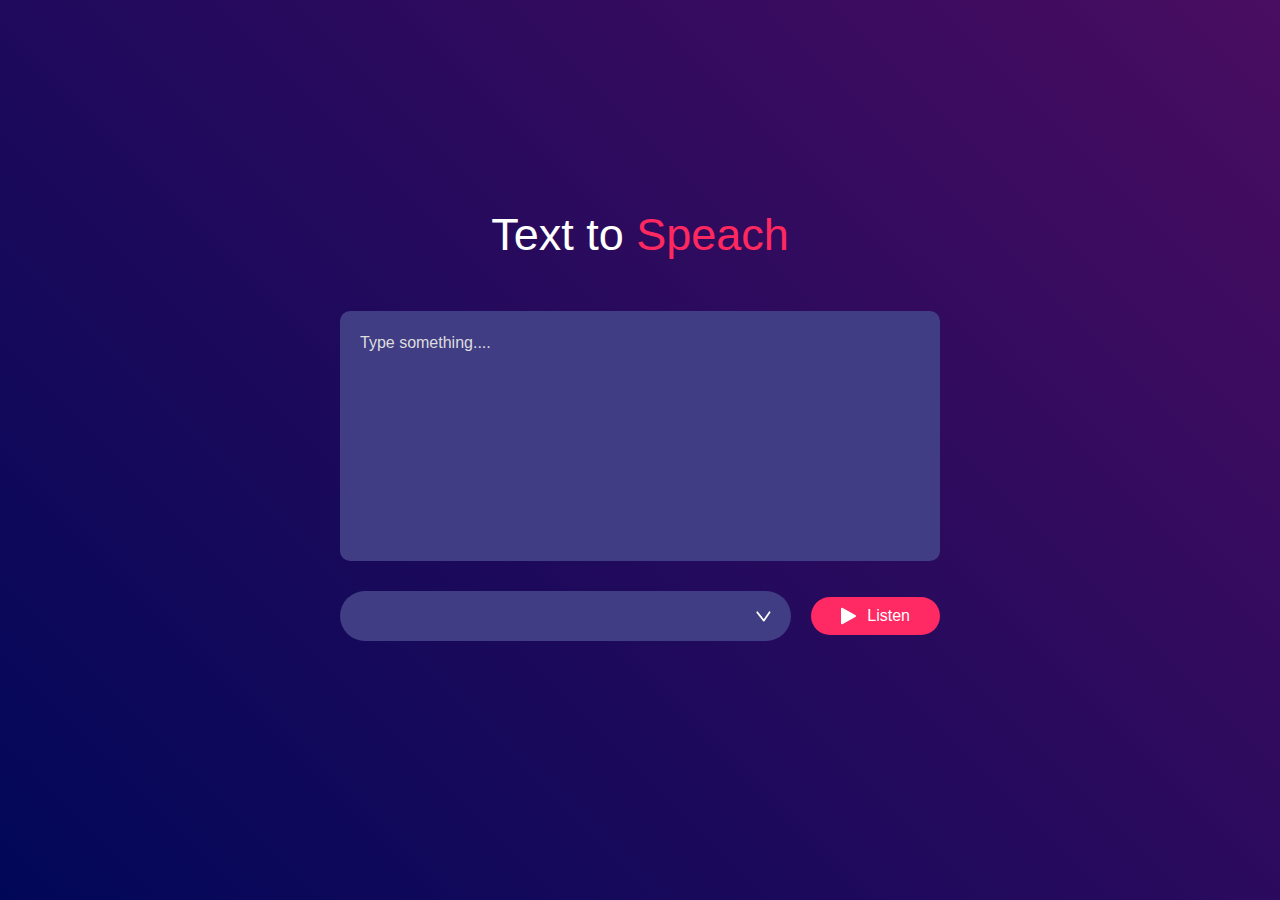
<file: text to speach/index.html>
<!DOCTYPE html>
<html>
    <head>
        <meta name="viewport" content="width=device-width, initial-scale=1.0">
        <title>Text to Speach Converter</title>
        <link rel="stylesheet" href="style.css">
    </head>
    <body>

        <div class="hero">
            <h1>Text to <span>Speach</span></h1>
            <textarea placeholder="Type something...."></textarea>
            <div class="row">
                <select></select>
                <button><img src="images/play.png">Listen</button>
            </div>   
        </div>
        <script src="script.js"></script>
    </body>
</html>
</file>
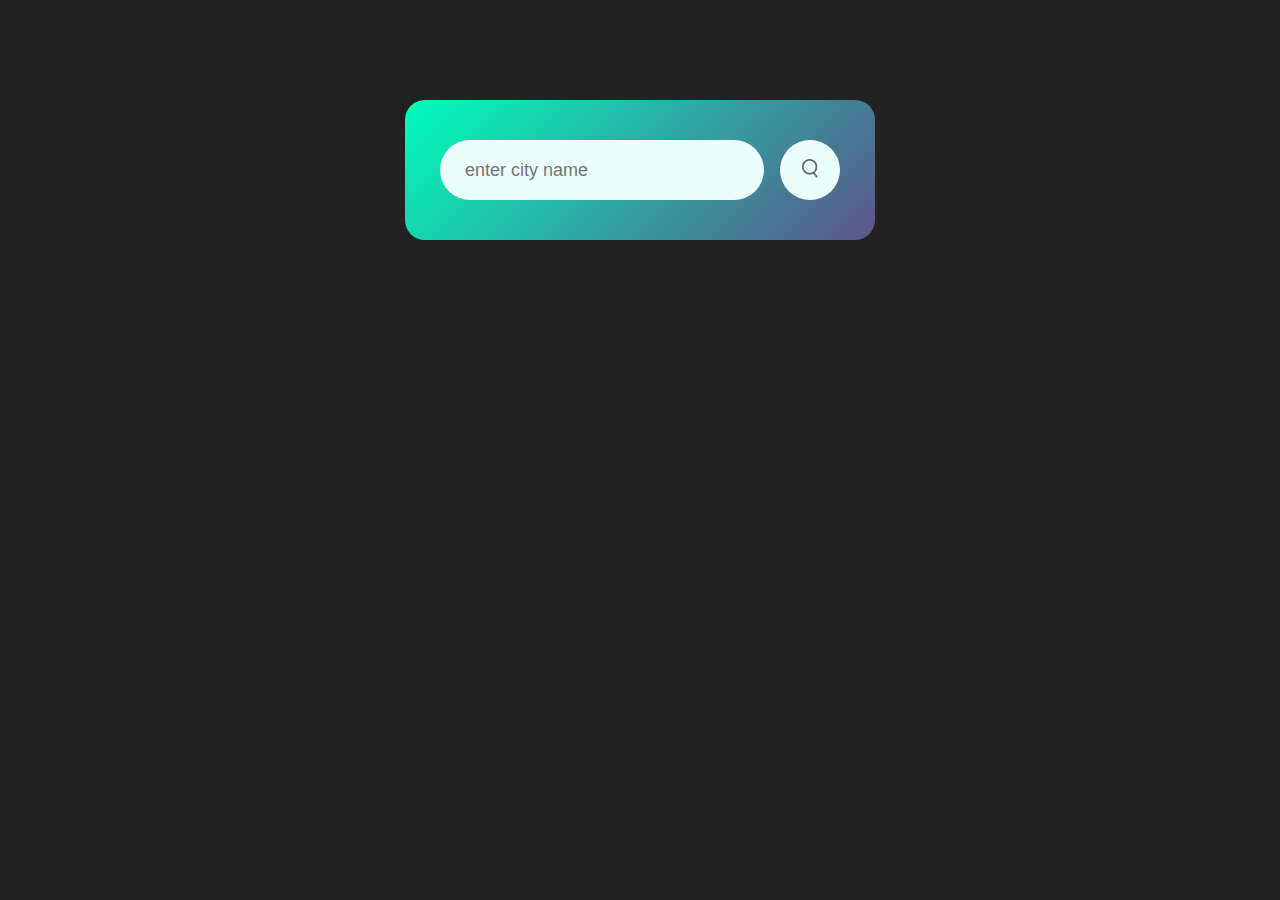
<file: weather/index.html>
<!DOCTYPE html>
<html lang="en">
<head>
    <meta charset="UTF-8">
    <meta name="viewport" content="width=device-width, initial-scale=1.0">
    <title>Weather App</title>
    <link rel="stylesheet" href="style.css">
</head>
<body>

    <div class="card">  
        <div class="search">
            <input type="text" placeholder="enter city name" spellcheck="false" autocomplete="off">
            <button><img src="images/search.png"></button>
        </div>

        <div class="error">
            <p>Please enter a valid city name.</p>
        </div>

        <div class="weather">
            <img src="images/rain.png" class="weather-icon">
            <h1 class="temperature">25°C</h1>
            <h2 class="city">London</h2>
            <div class="details">
                <div class="column">
                    <img src="images/humidity.png">
                    <div>
                        <p class="humidity">50%</p>
                        <p>Humidity</p>
                    </div> 
                </div>  
                <div class="column">
                    <img src="images/wind.png">
                    <div>
                        <p class="wind">15 km/h</p>
                        <p>Wind Speed</p>
                    </div> 
                </div> 
            </div>
        </div>
    </div>

    <script src="script.js"></script>
    
</body>
</html>
</file>
<file: text to speach/style.css>
*{
    margin: 0;
    padding: 0;
    font-family: 'Poppins', sans-serif;
    box-sizing: border-box;

}
.hero{
    width: 100%;
    min-height: 100vh;
    background: linear-gradient(45deg, #010758, #490d61);
    display: flex;
    align-items: center;
    justify-content: center;
    flex-direction: column;
    color: #fff;
}
.hero h1{
    font-size: 45px;
    font-weight: 500;
    margin-top: -50px;
    margin-bottom: 50px;
}
.hero h1 span{
    color: #ff2960;
}
textarea {
    width: 600px;
    height: 250px;
    background: #403d84;
    color: #fff;
    font-size: 16px;
    line-height: 1.5;
    border: none;
    outline: none;
    padding: 20px;
    border-radius: 10px;
    resize: none;
    margin-bottom: 30px;
}
textarea::placeholder{
    font-size: 16px;
    color: #ddd;

}
.row{
    width: 600px;
    display: flex;
    align-items: center;
    gap: 20px;
}
button {
    background: #ff2963;
    color: #fff;
    font-size: 16px;
    padding: 10px 30px;
    border-radius: 35px;
    border: 0;
    outline: 0;
    cursor: pointer;
    display: flex;
    align-items: center;
    transition: 0.3s ease;
}

button:hover {
    background: #ff4d7d; /* lighter shade */
    transform: scale(1.05);
}

button:active {
    transform: scale(0.95);
}
button img{
    width: 16px;
    margin-right: 10px;
}
select{
    flex: 1;
    color: #fff;
    background: #403d84;
    height: 50px;
    padding: 0 20px;
    outline: 0;
    border: 0;
    border-radius: 35px;
    font-size: 16px;
    font-weight: 500;
    cursor: pointer;
    appearance: none;
    background-image: url(images/dropdown.png);
    background-repeat: no-repeat;
    background-size: 15px;
    background-position: right 20px center;
    padding-right: 40px;
}
select:hover {
    background-color: #4d4590;
}
</file>
<file: weather/style.css>
*{
    margin: 0;
    padding: 0;
    font-family: 'poppins', sans-serif;
    box-sizing: border-box;
}

body{
    background: #222;
}

.card{
    width: 90%;
    max-width: 470px;
    background: linear-gradient(135deg, #00feba, #5b548a);
    color: #fff;
    margin: 100px auto 0;
    padding: 40px 35px;
    border-radius: 20px;
    text-align: center;
}

.search{
    width: 100%;
    display: flex;
    align-items: center;
    justify-content: space-between;
}

.search input{
    width: 85%;
    height: 60px;
    padding: 10px 25px;
    border-radius: 30px;
    border: none;
    outline: none;
    font-size: 17px;
    font-weight: 500;
    background: #ebfffc;
    color: #555;
    flex: 1;
    margin-right: 16px;
    font-size: 18px;

}

.search button{
    border: none;
    outline: none;
    background: #ebfffc;
    border-radius: 50%;
    width: 60px;
    height: 60px;
    cursor: pointer;
}

.search button img{
    width: 16px;
    
}

.Weather-icon{
    margin-top: 30px;
    width: 170px;
}

.weather h1{
    font-size: 45px;
    font-weight: 500;
}

.weather h2{
    font-size: 45px;
    font-weight: 400;
    margin-top: -10px;
}

.details{
    display: flex;
    align-items: center;
    justify-content: space-between;
    padding: 0 20px;
    margin-top: 50px;
}

.column{
    display: flex;
    text-align: left;
    align-items: center;
}

.column img{
    width: 40px;
    margin-right: 10px;
}

.humidity, .wind{
    font-size: 28px;
    margin-top: -6px;
}
.weather{
    display: none;
}
.error{

    text-align: left;
    margin-left: 10px;
    font-size: 14px; 
    margin-top: 10px;
    display: none;
}
</file>
